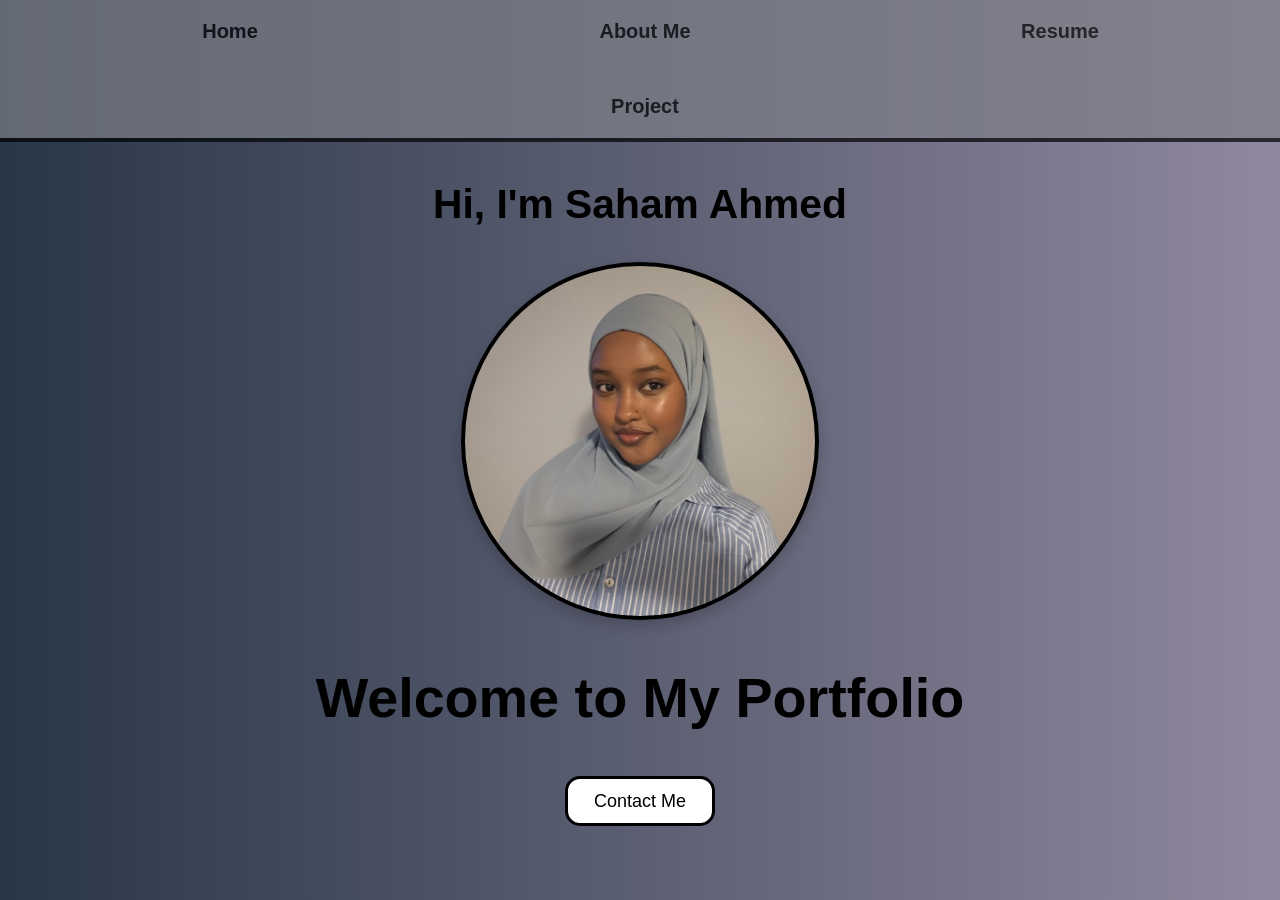
<file: index.html>
<!DOCTYPE html>
<html>
    <head> 
        <meta charset="UTF-8">
        <meta name="viewport" content="width=device-width, initial-scale=1.0">
        <link rel="stylesheet" href="Style.css">
        <title>Home Page</title>
    
    </head>
      
    <body>
     <section id="navbar">
            <div class="nav_button"> <a href="index.html">Home</a></div>
            <div class="nav_button"> <a href="Aboutme.html">About Me</a></div>
            <div class="nav_button"><a href="Resume.html">Resume</a></div>
            <div class="nav_button"><a href="Project.html">Project</a></div>
        </section>

        <section class="flexbox">
        <div class="HomePage">
        <h2 id="Hello">Hi, I'm Saham Ahmed</h2>
        <div id="Me"></div>
        <h1 id="Welcome">Welcome to My Portfolio</h1>
        <button class="contact-me"><a href="Contact-me.html">Contact Me</a></button>
        
        </div>
        </section>
       
    </body>
</html>
</file>
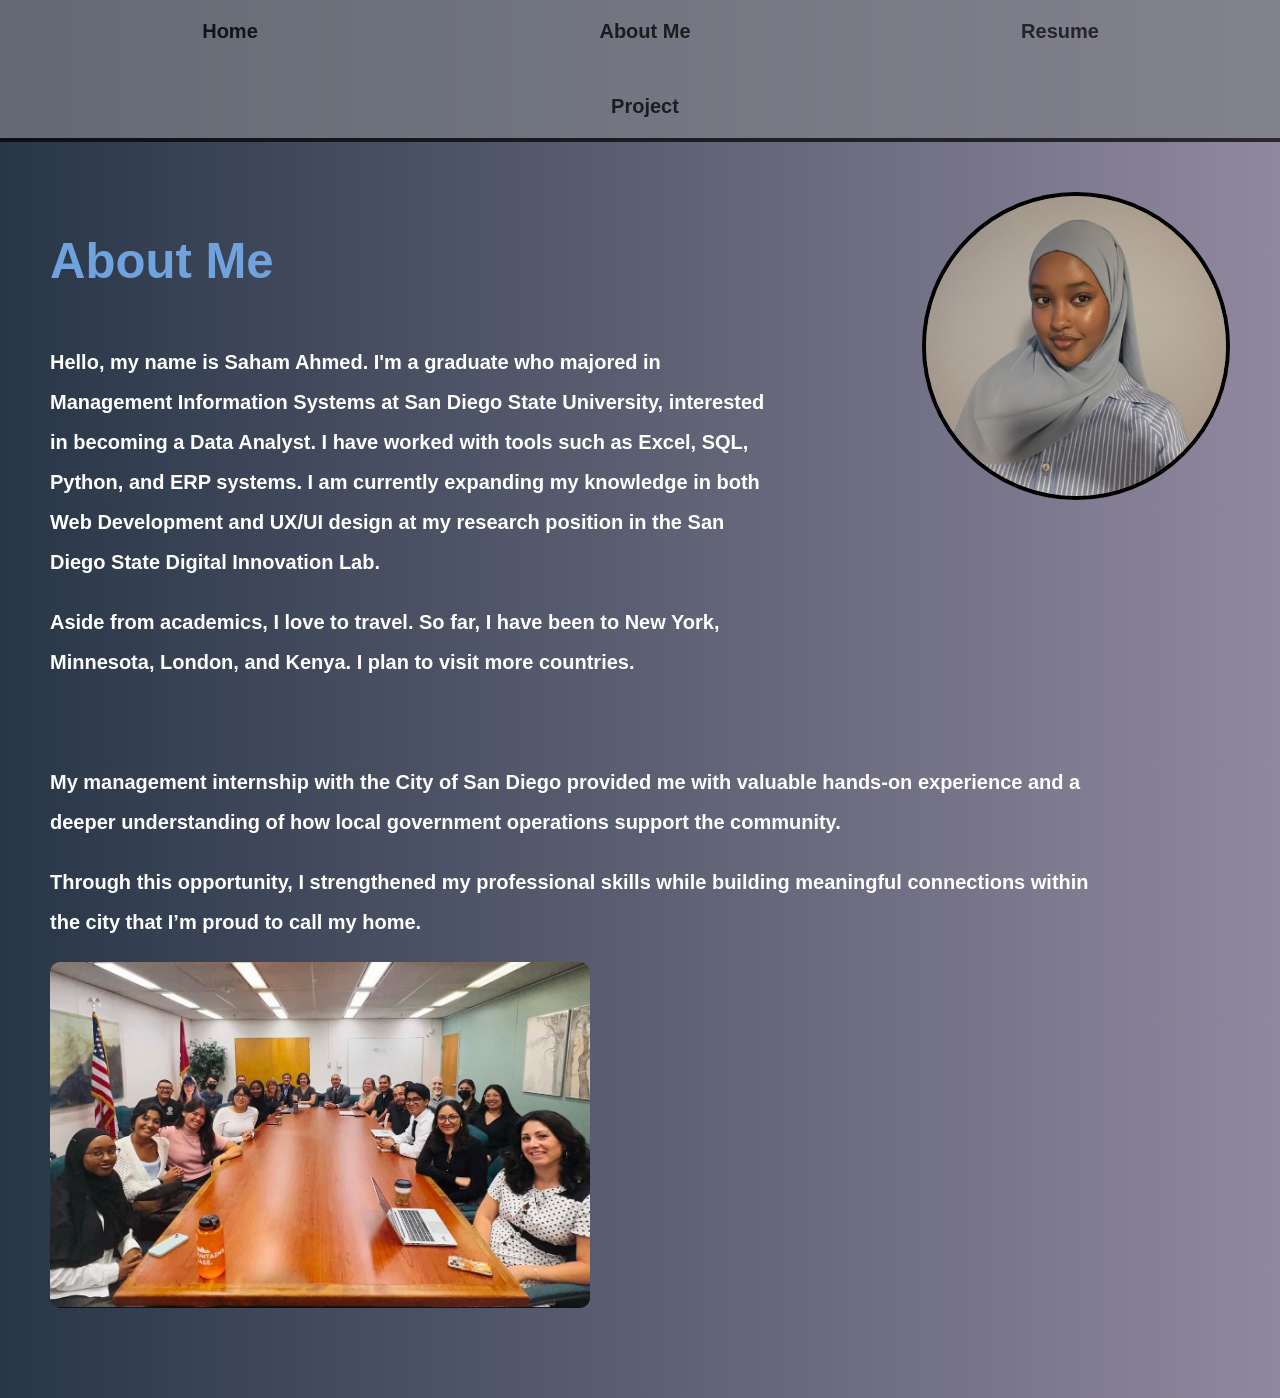
<file: Aboutme.html>
<!DOCTYPE html>
<html>
    <head>
        <meta charset="UTF-8">
        <meta name="viewport" content="width=device-width, initial-scale=1.0">
         <link rel="stylesheet" href="Style.css">
         <title>About Me Page</title>
    </head>
    <body>
    


        <section id="navbar">
            <div class="nav_button"> <a href="index.html">Home</a></div>
            <div class="nav_button"> <a href="Aboutme.html">About Me</a></div>
            <div class="nav_button"><a href="Resume.html">Resume</a></div>
            <div class="nav_button"><a href="Project.html">Project</a></div>
        </section>

    <div id="About">

        <section class="Information">
            <div id="bbox">
                <h1 id="Aboutme">About Me</h1>
                <br>
                <p class="sdsu"> <strong>Hello, my name is Saham Ahmed. I'm a graduate who majored in Management Information Systems at San Diego State University, interested in becoming a Data Analyst. I have worked with tools such as Excel, SQL, Python, and ERP systems. I am currently expanding my knowledge in both Web Development and UX/UI design at my research position in the San Diego State Digital Innovation Lab.</strong></p>
                <p class="sdsu"><strong>Aside from academics, I love to travel. So far, I have been to New York, Minnesota, London, and Kenya. I plan to visit more countries.</strong></p> 
            </div>
                <img id="Saham"src="Images/unnamed-1.jpeg" alt="ImageofMe" width="300" height="300">
            

<section class="management">
  <div class="managment2">
 <p class="text" > <strong>My management internship with the City of San Diego provided me with valuable hands-on experience and a deeper understanding of how local government operations support the community.</strong></p>
 <p class="text"><strong>Through this opportunity, I strengthened my professional skills while building meaningful connections within the city that I’m proud to call my home.</strong></p>
</div>
<img class =morepics src="Images/IMG_6980 2.jpg" alt="Internship" width="100px">


</section>

</div>


    </body>
</html>
</file>
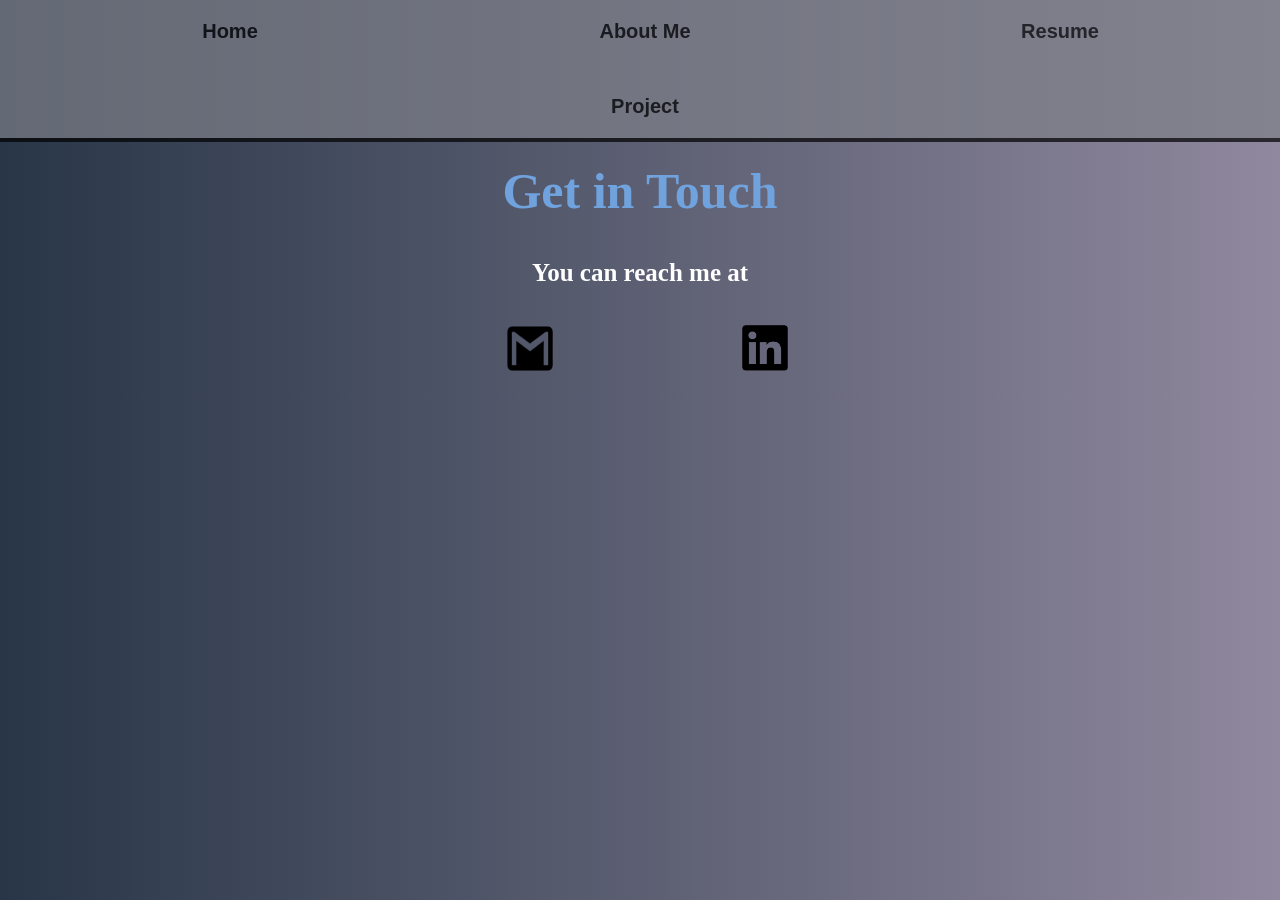
<file: Contact-me.html>
<!DOCTYPE html>
<html>
    <head> 
        <meta charset="UTF-8">
         <meta name="viewport" content="width=device-width, initial-scale=1.0">
         <link rel="stylesheet" href="Style.css">

            </head>
        <body>
<section id="navbar">
            <div class="nav_button"> <a href="index.html">Home</a></div>
            <div class="nav_button"> <a href="Aboutme.html">About Me</a></div>
            <div class="nav_button"><a href="Resume.html">Resume</a></div>
            <div class="nav_button"><a href="Project.html">Project</a></div>
        </section>
<div class="spaceforcontact">
<section class="Contact"> 
<h1><span class="Con">Get in Touch</span></h1>
<h3><span class="Con" id="touch">You can reach me at</span></h3>
</section>
<section class="Pics">
<p class="pop" id="linkedin"><a href="mailto:sahamahmed04@gmail.com" target="_blank"><img src="Images/gmail - file.png" alt="Gmail Image"width="80" height="55"></a></p> 
<p class="pop"> <a href="https://www.linkedin.com/in/saham-ahmed-a08822287/" target="_blank"><img src="Images/Linkedin- file.png" alt="linkedin Image" width="50"></a></p>
</section>


</div>


</body>
</html>
</file>
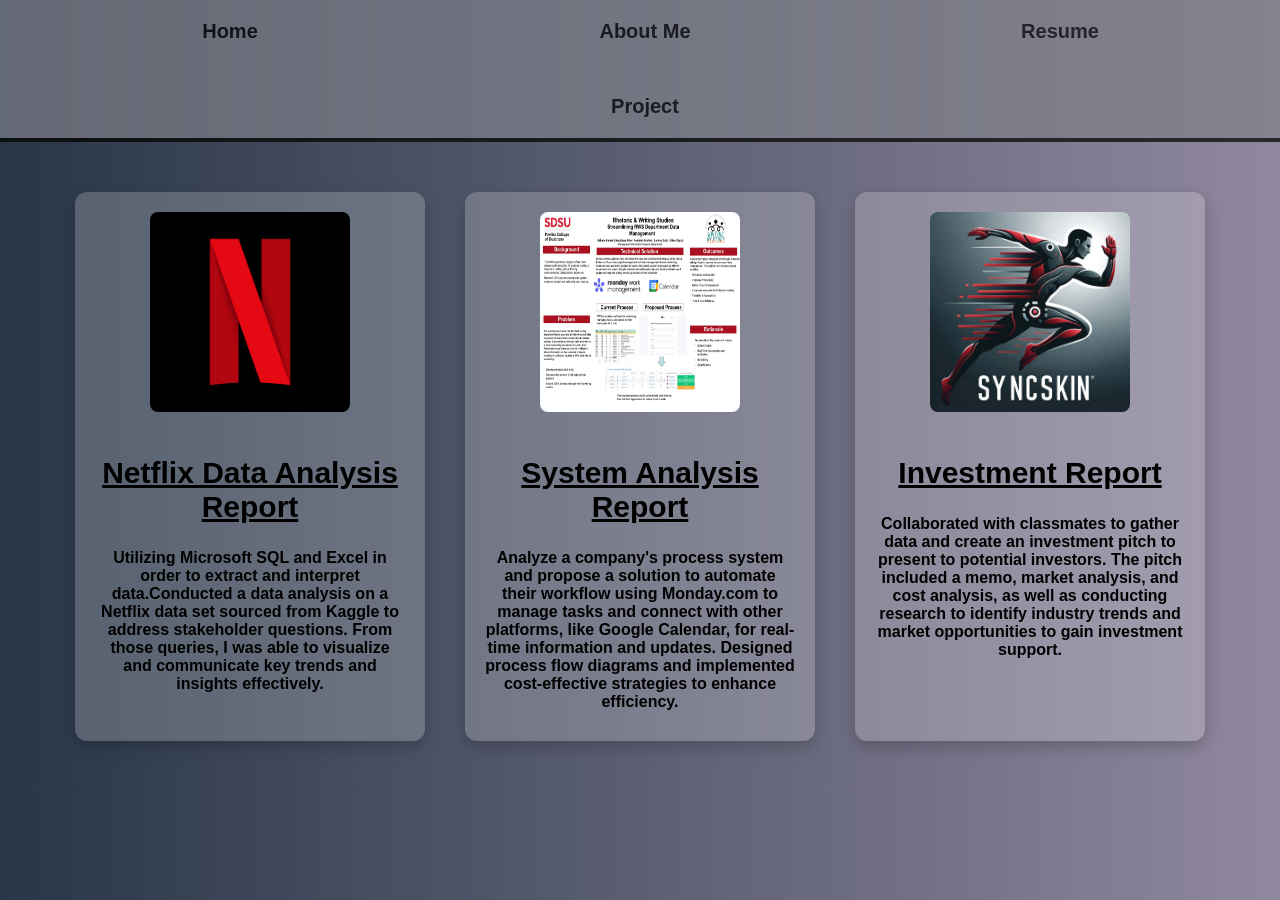
<file: Project.html>
<!DOCTYPE html>
<html>
    <head>
        <meta charset="UTF-8">
        <meta name="viewport" content="width=device-width, initial-scale=1.0">
         <link rel="stylesheet" href="Style.css">
         <title>Project Page</title>

    </head>
    <body>
         <section id="navbar">
            <div class="nav_button"> <a href="index.html">Home</a></div>
            <div class="nav_button"> <a href="Aboutme.html">About Me</a></div>
            <div class="nav_button"><a href="Resume.html">Resume</a></div>
            <div class="nav_button"><a href="Project.html">Project</a></div>
        </section>

       
<section id="boxes">

<div class="boxstyle">
                <img src="Images/Netflix-Symbol.png" alt="Netflix Image" width="200" height="200">
                <h1><u>Netflix Data Analysis Report</u></h1>
                <p><strong>Utilizing Microsoft SQL and Excel in order to extract and interpret data.Conducted a data analysis on a Netflix data set sourced from Kaggle to address stakeholder questions. From those queries, I was able to visualize and communicate key trends and insights effectively.</strong></p>
</div>    

    <div class="boxstyle">
                <img src="Images/System Analysis Report.jpeg" alt="System Analysis Image" width="200" height="200">
                <h1><u>System Analysis Report</u></h1>
                <p><strong>Analyze a company's process system and propose a solution to automate their workflow using Monday.com to manage tasks and connect with other platforms, like Google Calendar, for real-time information and updates. Designed process flow diagrams and implemented cost-effective strategies to enhance efficiency.</strong></p>
    </div>  

    <div class="boxstyle">
                <img src="Images/Investment report 2.png" alt="Investment Image"
               width ="200" height="200">
                <h1><u>Investment Report</u></h1>
                <p><strong>Collaborated with classmates to gather data and create an investment pitch to present to potential investors. The pitch included a memo, market analysis, and cost analysis, as well as conducting research to identify industry trends and market opportunities to gain investment support.
</strong></p>
</div>

</section>  

    </body>
</html>
</file>
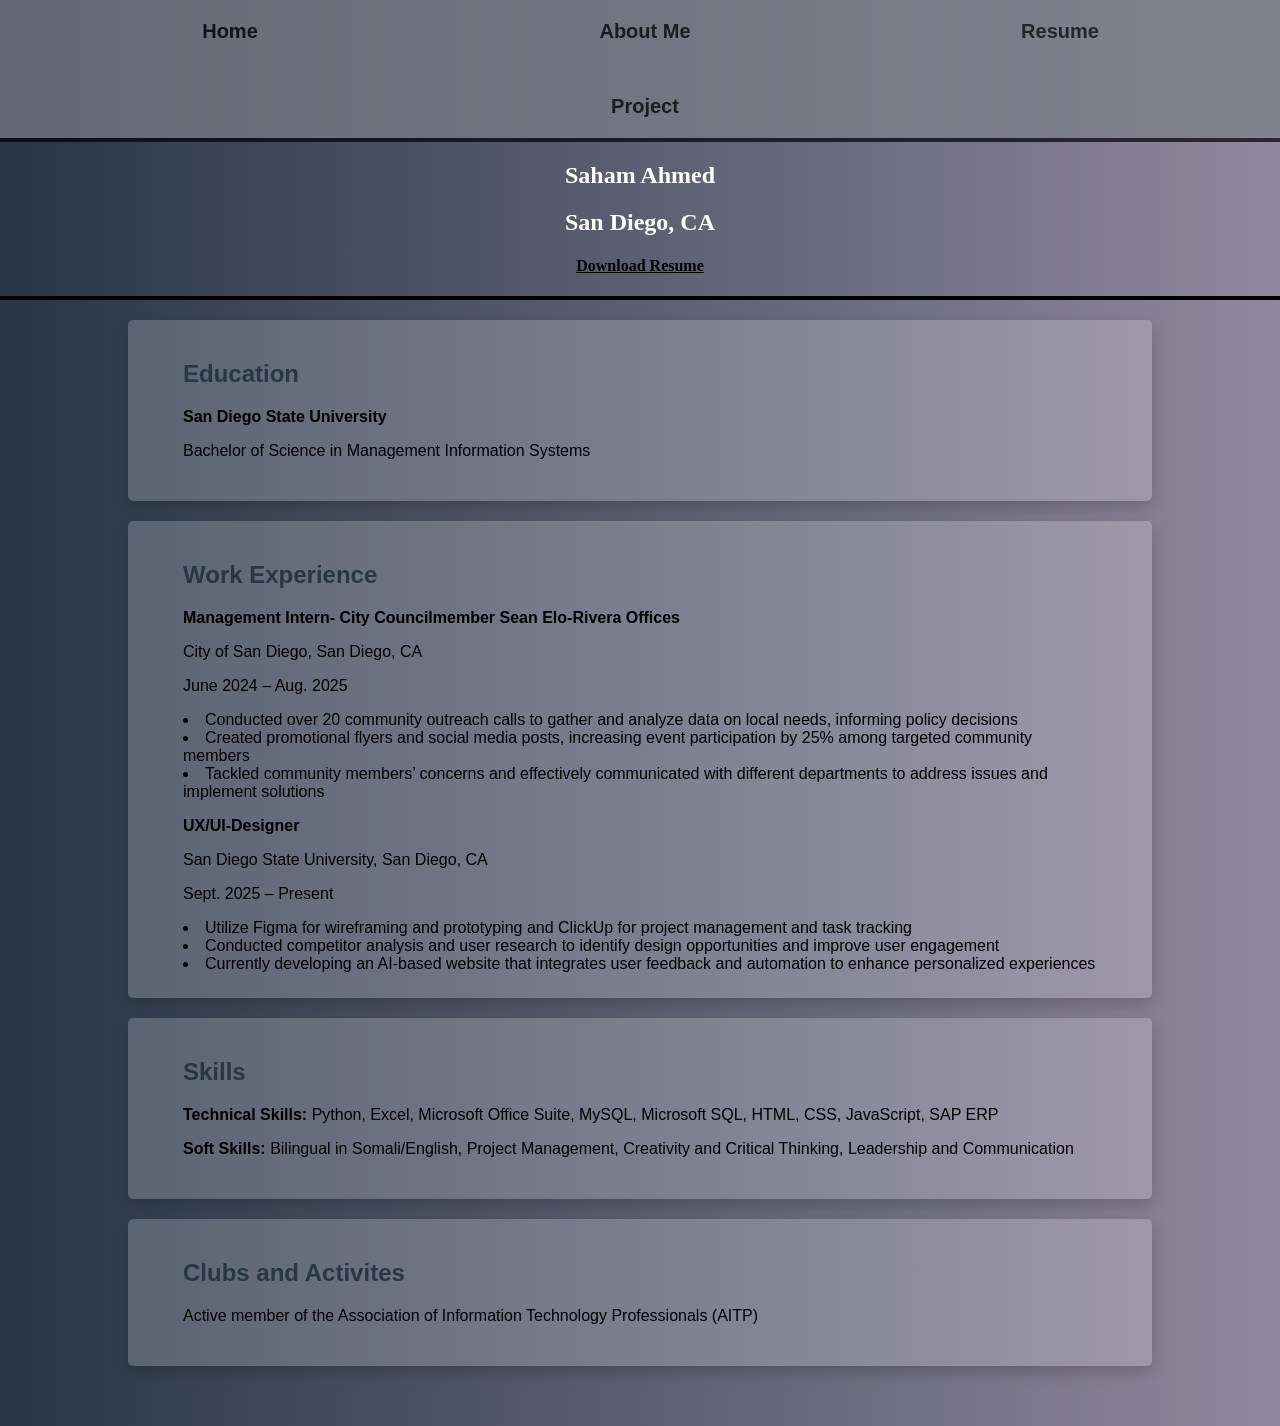
<file: Resume.html>
<!DOCTYPE html>
<html>
    <head>
        <meta charset="UTF-8">
        <meta name="viewport" content="width=device-width, initial-scale=1.0">
         <link rel="stylesheet" href="Style.css">
         <title>Resume Page</title>
        
    </head>
    <body>
       
         <section id="navbar">
            <div class="nav_button"> <a href="index.html">Home</a></div>
            <div class="nav_button"> <a href="Aboutme.html">About Me</a></div>
            <div class="nav_button"><a href="Resume.html">Resume</a></div>
            <div class="nav_button"><a href="Project.html">Project</a></div>
        </section>

        
        <section class="Resumename">

            <h1 id="nana">Saham Ahmed</h1>
            <h2>San Diego, CA</h2>
            <h4><a href="Saham'sResume.pdf" target="_blank"><u>Download Resume</u></a></h4>

        </section>
<div class="space">
        <section class="resumesection">
            <h2 class="sectiontitle">Education</h2>
            <p class="whereididit"><strong>San Diego State University</strong></p>
            <p>Bachelor of Science in Management Information Systems </p>
        </section>

        <section class="resumesection">
<h2 class="sectiontitle">Work Experience</h2>
        <p class="whereididit"><strong>Management Intern- City Councilmember Sean Elo-Rivera Offices</strong></p>
        <p>City of San Diego, San Diego, CA </p>
        <p>June 2024 – Aug. 2025 </p>
        <li>Conducted over 20 community outreach calls to gather and analyze data on local needs, informing policy decisions</li>
        <li>Created promotional flyers and social media posts, increasing event participation by 25% among targeted community members</li>
        <li>Tackled community members’ concerns and effectively communicated with different departments to address issues and implement solutions</li>
<p class="whereididit"><strong>UX/UI-Designer</strong></p>
<p>San Diego State University, San Diego, CA</p>
<p>Sept. 2025 – Present</p>
<li>Utilize Figma for wireframing and prototyping and ClickUp for project management and task tracking </li>
<li>Conducted competitor analysis and user research to identify design opportunities and improve user engagement</li>
<li>Currently developing an AI-based website that integrates user feedback and automation to enhance personalized 
experiences</li>
        </section>

        <section class="resumesection">
        <h2 class="sectiontitle">Skills</h2>
        <p><strong>Technical Skills:</strong> Python, Excel, Microsoft Office Suite, MySQL, Microsoft SQL, HTML, CSS, JavaScript, SAP ERP</p>
        <p><strong>Soft Skills:</strong> Bilingual in Somali/English, Project Management, Creativity and Critical Thinking, Leadership and Communication</p>
        </section>

        <section class="resumesection">
            <h2 class="sectiontitle">Clubs and Activites</h2>
            <p>Active member of the Association of Information Technology Professionals (AITP) </p>
        </section>
        </div>






    </body>
</html>
</file>
<file: Style.css>
body{
    margin:0px;
    background-image: linear-gradient(to right, #283647, #90889e);
}

#navbar{position:sticky;
    top:0;
    display: flex;
    flex-wrap: wrap;
    flex-direction: row;
    gap:40px;
    background-color:#7e8089;
    color:rgb(0, 0, 0);
    justify-content:space-evenly;
    align-items: center;
    padding: 15px 5px 13px;
    border-bottom: 4px solid black;
    opacity: 70%;
    z-index: 1;


}


.nav_button{
    width:300px;
    height: 30px;
    font-size: 20px;
    font-weight: 700;
    font-family: Arial, Helvetica, sans-serif;
    padding-left:10px;
    padding-top: 5px;
    text-align: center;
    justify-content: center;
    cursor: pointer; 
  
}  

                                                                /* Home page*/

a:link, a:visited{color: black;
text-decoration: none;}

a:hover{
color: white;
    opacity: 0.8;
}

.flexbox{
        display: flex;
        flex-direction: row;
        min-height: 600px;
        width: 90%;
        margin: 5px auto;
        flex-wrap: wrap;
        justify-content: center;
        transition: all 0.5 ease-in ;
        animation: fadeUp 1.2s ease forwards;
        align-items: center;
        
}


@keyframes fadeUp{
    0%{
        opacity: 0;
        transform: translateY(40px) scale(0.9);

    }
    100%{ opacity: 1;
        transform: translateY(0px) scale(1);

    }
}



#Hello{ font-family: Arial, Helvetica, sans-serif;
    font-size: 40.8px;
    text-align: center; 
}


#Me{
    display: block;
    margin: auto;
    background-image: url(Images/unnamed-1.jpeg);
    background-size: cover;
    border-radius: 200px;
    border: 4px solid black;
    width:350px;
    height: 350px;
    box-shadow: 0 6px 15px rgba(0,0,0,0.2);
   
}

#Welcome{
    font-family: Arial, Helvetica, sans-serif;
    font-size: 55.7px;
    text-align: center;
}


 

    
.contact-me{
border-radius: 15px;
background-color: white;
font-family: Arial, Helvetica, sans-serif;
font-weight: 500;
font-size: 18px;
width:150px;
height: 50px;
border: 3px solid black;
text-align: center;
cursor: pointer;
margin: 0 auto;
display: block;

}



.contact-me:hover{background-color: black;
color:white;
transition: 0.2s ease-in;
transform: scale(1.05);

}
.contact-me:active{opacity:5%;
transform: scale(0.95);}

                                                                /* About Me page*/



.Information{display: flex;
    flex-wrap: wrap;
    flex-direction: row;
    justify-content: space-between;
    padding: 0px 50px;

    /*
    padding-top:0px;
    padding-bottom:0px;
    padding-right:40px;
    padding-left:40px;
    */
    align-items: flex-start;
    gap: 40px;
    margin: 50px auto 90px auto;

}


#Saham{
    border-radius: 50%;
    border: 4px solid black;
    animation: slidein 1.2s ease forwards;
}

#bbox { color: rgb(255, 255, 255);
    font-weight: bold;
    font-family: Arial, Helvetica, sans-serif;
    flex: 1 1 55%;
    padding-right: 100px;

}



.management{display: flex;
    flex-wrap: wrap;
    justify-content: space-between;
    padding-right: 100px;
    align-items: flex-start;
    margin:0px;

}

.managment2{color: rgb(255, 255, 255);
    font-weight: bold;
    font-family: Arial, Helvetica, sans-serif;
    flex: 1 1 90%;
    padding-right:40px;
}



#Aboutme{
    color: #70a2de;
    font-size: 49.1px;
    margin-bottom: 15px;
    animation: slidein 1.2s ease forwards;

}
.sdsu, .text{ font-size: 20px;
    line-height: 40px;
    animation: slidein 1.2s ease forwards;

}

.morepics {
    width:50%;
    min-width: 200px;
    height: auto;
    object-fit: cover;
   border-radius: 10px;
   animation: slidein 1.2s ease forwards;
}

@keyframes slidein{
    0%{
        opacity: 0;
        transform: translateX(100px) scale(0.9);

    }
    100%{ opacity: 1;
        transform: translateX(0px) scale(1);

    }


}


                                                                /* Resume Page*/

.space{
    width: 80%;
    margin: 20px auto 60px auto;
   animation: slidedown 1.2s 
    
}

.Resumename{
    text-align: center;
    border-bottom: 4px solid black;
    color: white;
    
}
           .resumesection{
            background: rgba(255, 255, 255, 0.196) ;
            padding-top: 20px;
            padding: 20px 55px 25px 55px;

            /*
            padding-top: 20px;
            padding-bottom: 25px;
            padding-left: 55px;
            padding-right: 55px;
            */
            border-radius: 5px;
            font-family: Arial, Helvetica, sans-serif;
            margin-bottom: 20px;
            box-shadow: 0 6px 15px rgba(0,0,0,0.2);
            
           }

           @keyframes slidedown {
            0%{opacity: 0;
     transform: translateY(-10px) scale(0.9);
            }

            100%{opacity: 1;
        transform: translateY(0px) scale(1);

            }



           }

           .sectiontitle{
            color: #283647;}
           
           .whereididit{font-weight: bold;}

           .resumesection:hover{background-color: rgba(0, 0, 0, 0.389);
            cursor: pointer;
            transition: 0.5s ease-in-out;
            color: white;
           }
           
           .resumesection:hover .sectiontitle{color: #70a2de;
        transition: 0.5s ease-in-out;}








                                                                /* Project page*/
    
    #boxes {display: flex; 
    flex-wrap: wrap; 
    justify-content: center; 
    gap: 40px; 
    padding: 50px 20px; 
    height: 70%;
    animation: slidedown 1.2s 
} 

 .boxstyle {background-color: rgba(255, 255, 255, 0.2); 
    border-radius: 12px; 
    padding: 20px; 
    flex: 1 1 250px; 
    max-width: 350px; 
    box-sizing: border-box; 
    text-align: center; 
    transition: transform 0.3s;
    box-shadow: 0 6px 15px rgba(0,0,0,0.2);
   
}


.boxstyle img{
    margin-bottom: 15px;
    border-radius: 8px;;
}

.boxstyle h1 {
    font-family: Arial, Helvetica, sans-serif;
    font-size: 30px;
    color: #000000;
}
.boxstyle p {
font-family: Arial, Helvetica, sans-serif;
margin-bottom: 10px;
 color: #000000;
 text-align: center;

}

.boxstyle:hover{background-color: rgba(0, 0, 0, 0.389);
            cursor: pointer;
            transition: 0.5s ease-in-out;
            }

.boxstyle:hover p{color: #ffffff;
        transition: 0.5s ease-in-out;}

.boxstyle:hover h1{color: #70a2de;
        transition: 0.5s ease-in-out;}


                                                                /* Contact page*/

.spaceforcontact{
        margin-left: 150px;
        margin-right: 150px;
        margin-top: 0px;
}
.Contact{  
display: flex;
    flex-direction: column;
    text-align:center;
    flex: 1;
   
}

.Con{
    color:#70a2de;
   font-size: 50px;
    width: 60%;
    justify-content: center;
    flex-wrap: wrap;
    margin:20px auto;
    align-items: center;
   
}

.Pics{
        display: flex;
        flex-wrap: wrap;
        justify-content: space-between;
        align-items: center;
        gap:2px;
      max-width: 300px;
       margin:auto;
       vertical-align: bottom;
    
}

#touch{font-size: 25px;
color: white;}
</file>
